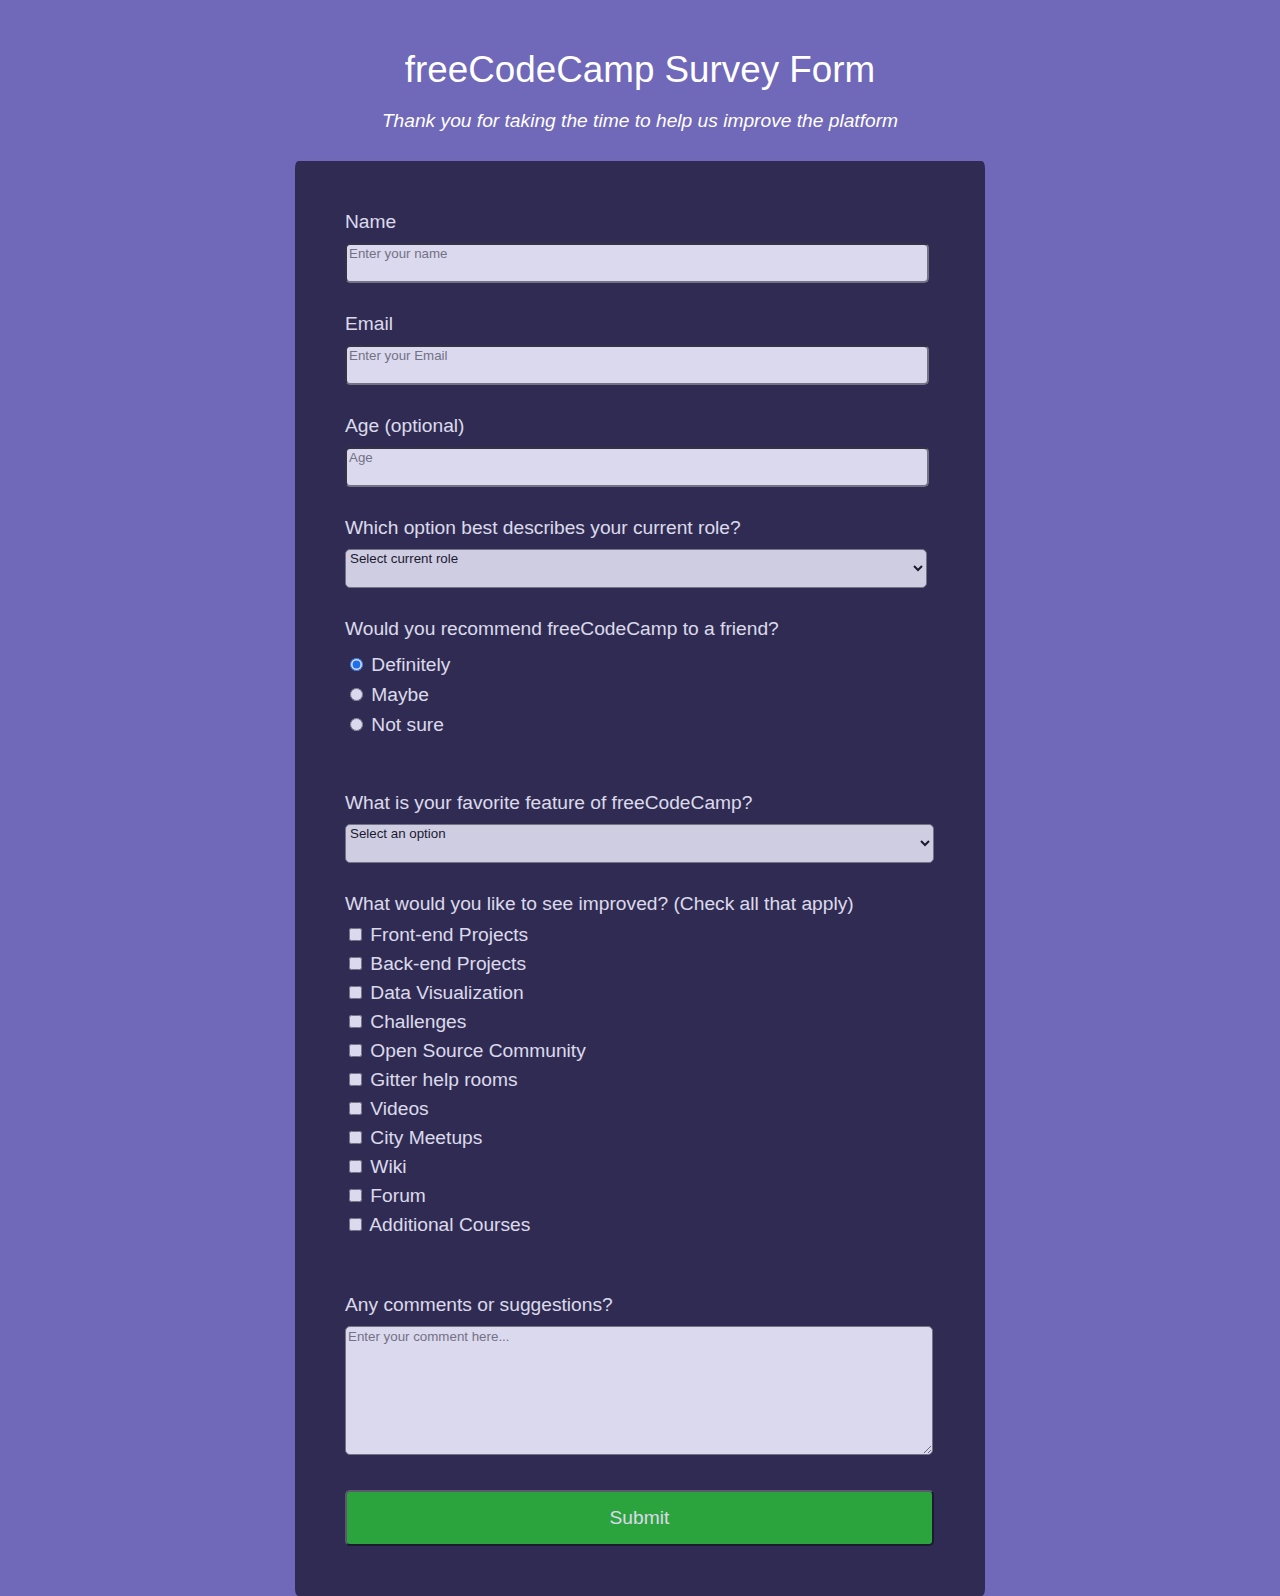
<file: Survey-Form/index.html>
<!DOCTYPE html>
<html lang="en" >
<head>
  <meta charset="UTF-8">
  <title>CodePen - A Pen by yusufuysal</title>
  <link rel="stylesheet" href="./style.css">

</head>
<body>
<!-- partial:index.partial.html -->
<body>
    <div class="container">
        <div id="title-desc">
            <h1 id="title">freeCodeCamp Survey Form</h1>
            <p id="description">
              Thank you for taking the time to help us improve the platform
            </p>
          </div>
      
          <div id="form-container">
            <form action="#" id="survey-form">
              <label id="name-label" for="name">Name</label><br />
              <input
                type="text"
                id="name"
                name="name"
                placeholder="Enter your name"
                required
              /><br />
      
              <label for="email">Email</label><br />
              <input
                type="email"
                id="email"
                name="email"
                placeholder="Enter your Email"
                required
              />
              <br />
              <label for="number">Age (optional)</label><br />
              <input type="number" id="number" name="age" min="10" max="99" placeholder="Age"/><br />
      
              <label for="roles">Which option best describes your current role?</label
              ><br />
              <select id="roles" name="roles" required>
                <option value="info" selected disabled>Select current role</option>
                <option value="student">Student</option>
                <option value="ft-job">Full Time Job</option>
                <option value="ft-learner">Full Time Learner</option>
                <option value="no-ans">Prefer not to say</option>
                <option value="other">Other</option></select
              ><br />
      
              <label for="recom">Would you recommend freeCodeCamp to a friend?</label
              ><br />
              <div id="recom">
                <input type="radio" name="choice" id="def" value="def" checked />
                <label for="def">Definitely</label><br />
      
                <input type="radio" name="choice" id="maybe" value="maybe" />
                <label for="maybe">Maybe</label><br />
      
                <input type="radio" name="choice" id="not-sure" value="not-sure" />
                <label for="not-sure">Not sure</label><br />
              </div>
              <br />
      
              <label for="dropdown"
                >What is your favorite feature of freeCodeCamp?</label
              ><br />
              <select id="dropdown" name="fav-features" required>
                <option value="fav-info" selected disabled>Select an option</option>
                <option value="challenges">Challenges</option>
                <option value="projects">Projects</option>
                <option value="community">Community</option>
                <option value="open-source">Open Source</option></select
              ><br />
      
              <label for="checkboxes"
                >What would you like to see improved? (Check all that apply)
              </label>
      
              <div id="checkboxes">
                <input type="checkbox" id="box-1" name="box-1" value="front-end" />
                <label for="box-1">Front-end Projects</label><br /><br />
                <input type="checkbox" id="box-2" name="box-2" value="back-end" />
                <label for="box-2">Back-end Projects</label><br /><br />
                <input type="checkbox" id="box-3" name="box-3" value="data" />
                <label for="box-3">Data Visualization</label><br /><br />
                <input type="checkbox" id="box-4" name="box-4" value="challenges" />
                <label for="box-4">Challenges</label><br /><br />
                <input type="checkbox" id="box-5" name="box-5" value="open-source" />
                <label for="box-5">Open Source Community</label><br /><br />
                <input type="checkbox" id="box-6" name="box-6" value="rooms" />
                <label for="box-6">Gitter help rooms</label><br /><br />
                <input type="checkbox" id="box-7" name="box-7" value="videos" />
                <label for="box-7">Videos</label><br /><br />
                <input type="checkbox" id="box-8" name="box-8" value="meetup" />
                <label for="box-8">City Meetups</label><br /><br />
                <input type="checkbox" id="box-9" name="box-9" value="wiki" />
                <label for="box-9">Wiki</label><br /><br />
                <input type="checkbox" id="box-10" name="box-10" value="forum" />
                <label for="box-10">Forum</label><br /><br />
                <input
                  type="checkbox"
                  id="box-11"
                  name="box-11"
                  value="add-courses"
                />
                <label for="box-11">Additional Courses</label><br /><br />
              </div>
              <label for="comments">Any comments or suggestions? </label><br />
              <textarea
                placeholder="Enter your comment here..."
                id="comments"
                name="comments"
                rows="7"
                cols="70"
              ></textarea
              ><br />
      
              <input id="submit" type="submit" value="Submit" />
            </form>
          </div>
    </div>
  </body>
<!-- partial -->
  
</body>
</html>
</file>
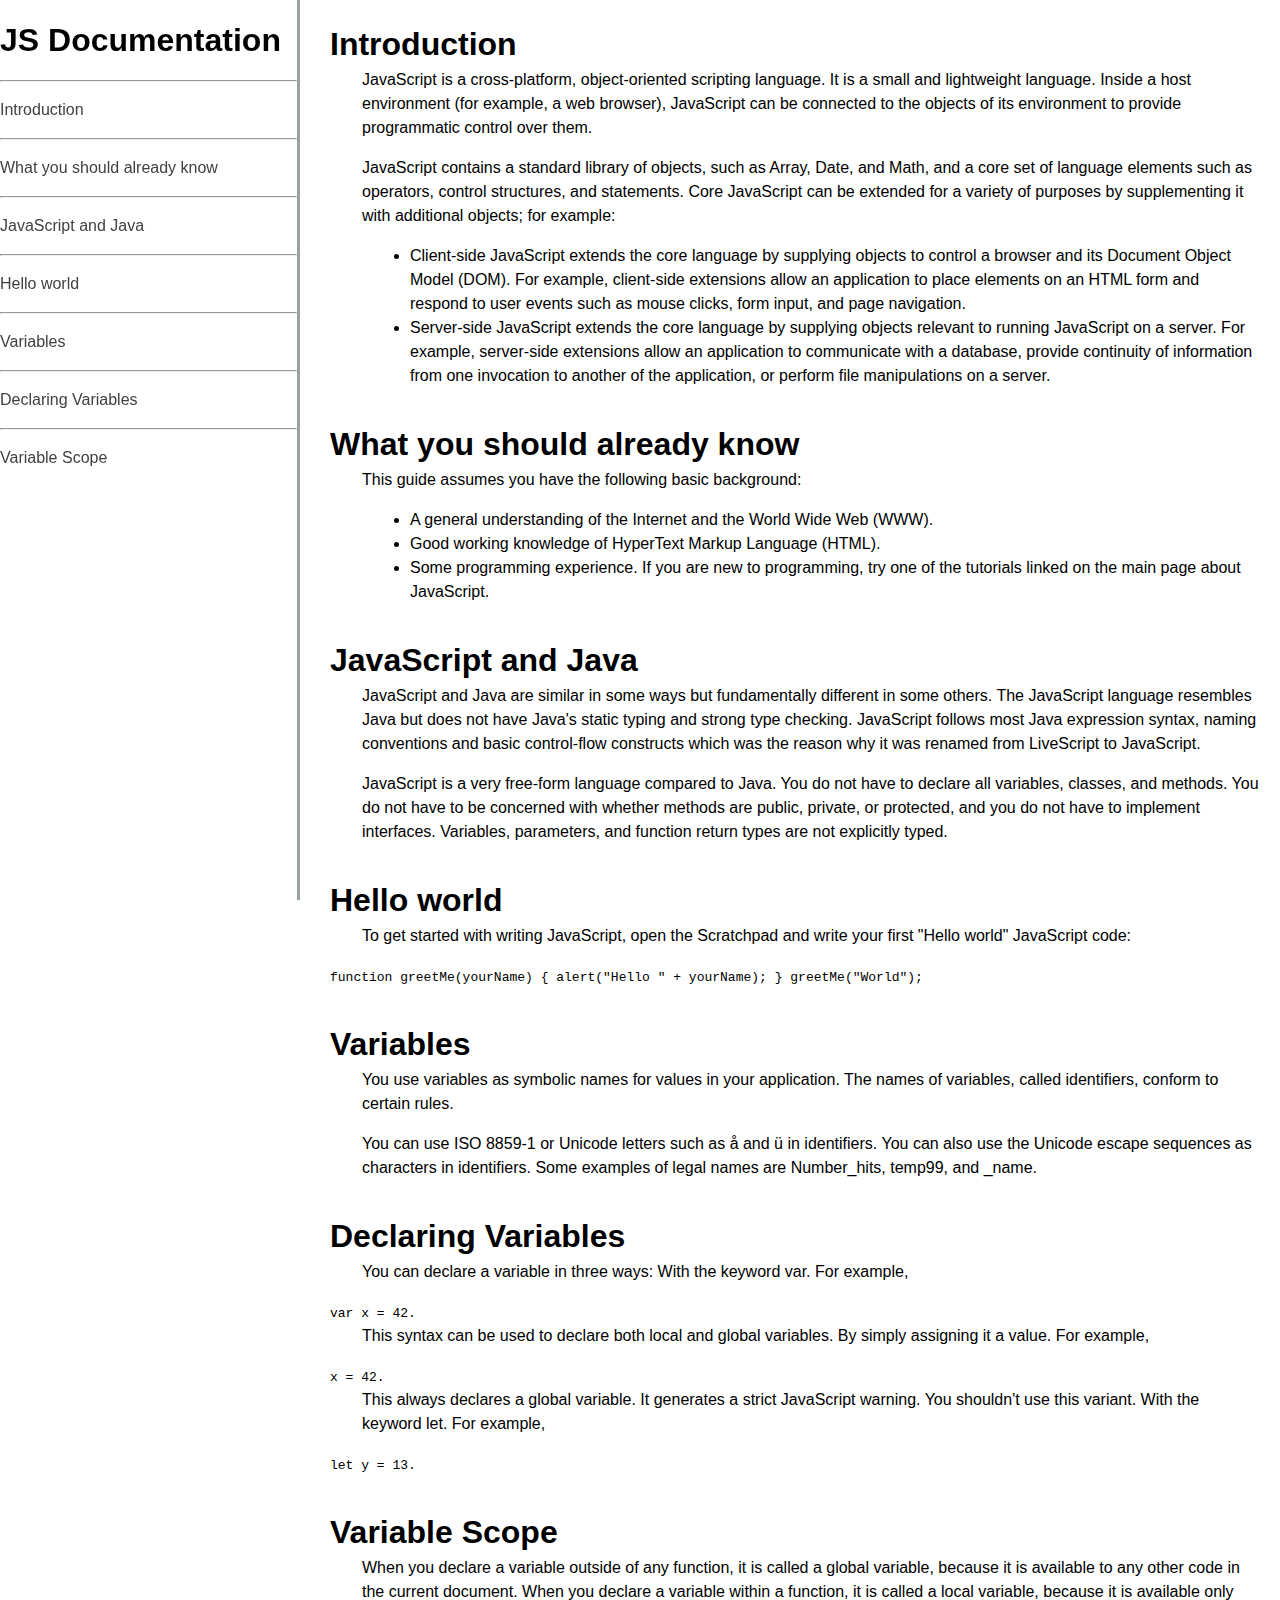
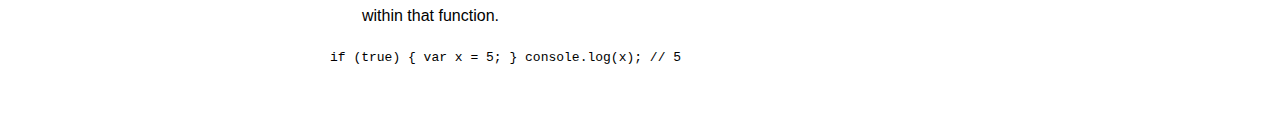
<file: Technical-Documentation-Page/index.html>
<!DOCTYPE html>
<html lang="en" >
<head>
  <meta charset="UTF-8">
  <title>CodePen - Technical Documentation Page</title>
  <link rel="stylesheet" href="./style.css">

</head>
<body>
<!-- partial:index.partial.html -->
<body>
    <nav id="navbar">
      <header><h1>JS Documentation</h1></header>
      <hr />
      <a href="#Introduction" class="nav-link">Introduction</a>
      <hr />
      <a href="#What_you_should_already_know" class="nav-link"
        >What you should already know</a
      >
      <hr />
      <a href="#JavaScript_and_Java" class="nav-link">JavaScript and Java</a>
      <hr />
      <a href="#Hello_world" class="nav-link">Hello world</a>
      <hr />
      <a href="#Variables" class="nav-link">Variables</a>
      <hr />
      <a href="#Declaring_Variables" class="nav-link">Declaring Variables</a>
      <hr />
      <a href="#Variable_Scope" class="nav-link">Variable Scope</a>
    </nav>
    <main id="main-doc">
      <section class="main-section" id="Introduction">
        <header><h1>Introduction</h1></header>
        <p>
          JavaScript is a cross-platform, object-oriented scripting language. It
          is a small and lightweight language. Inside a host environment (for
          example, a web browser), JavaScript can be connected to the objects of
          its environment to provide programmatic control over them.
        </p>
        <p>
          JavaScript contains a standard library of objects, such as Array,
          Date, and Math, and a core set of language elements such as operators,
          control structures, and statements. Core JavaScript can be extended
          for a variety of purposes by supplementing it with additional objects;
          for example:
        </p>
        <ul>
          <li>
            Client-side JavaScript extends the core language by supplying
            objects to control a browser and its Document Object Model (DOM).
            For example, client-side extensions allow an application to place
            elements on an HTML form and respond to user events such as mouse
            clicks, form input, and page navigation.
          </li>
          <li>
            Server-side JavaScript extends the core language by supplying
            objects relevant to running JavaScript on a server. For example,
            server-side extensions allow an application to communicate with a
            database, provide continuity of information from one invocation to
            another of the application, or perform file manipulations on a
            server.
          </li>
        </ul>
      </section>
      <section class="main-section" id="What_you_should_already_know">
        <header><h1>What you should already know</h1></header>
        <p>This guide assumes you have the following basic background:</p>
        <ul>
          <li>
            A general understanding of the Internet and the World Wide Web
            (WWW).
          </li>
          <li>Good working knowledge of HyperText Markup Language (HTML).</li>
          <li>
            Some programming experience. If you are new to programming, try one
            of the tutorials linked on the main page about JavaScript.
          </li>
        </ul>
      </section>
      <section class="main-section" id="JavaScript_and_Java">
        <header><h1>JavaScript and Java</h1></header>
        <p>
          JavaScript and Java are similar in some ways but fundamentally
          different in some others. The JavaScript language resembles Java but
          does not have Java's static typing and strong type checking.
          JavaScript follows most Java expression syntax, naming conventions and
          basic control-flow constructs which was the reason why it was renamed
          from LiveScript to JavaScript.
        </p>
        <p>
          JavaScript is a very free-form language compared to Java. You do not
          have to declare all variables, classes, and methods. You do not have
          to be concerned with whether methods are public, private, or
          protected, and you do not have to implement interfaces. Variables,
          parameters, and function return types are not explicitly typed.
        </p>
      </section>
      <section class="main-section" id="Hello_world">
        <header><h1>Hello world</h1></header>
        <p>
          To get started with writing JavaScript, open the Scratchpad and write
          your first "Hello world" JavaScript code:
        </p>
        <code>
          function greetMe(yourName) { alert("Hello " + yourName); }
          greetMe("World");
        </code>
      </section>
      <section class="main-section" id="Variables">
        <header><h1>Variables</h1></header>
        <p>
          You use variables as symbolic names for values in your application.
          The names of variables, called identifiers, conform to certain rules.
        </p>
        <p>
          You can use ISO 8859-1 or Unicode letters such as å and ü in
          identifiers. You can also use the Unicode escape sequences as
          characters in identifiers. Some examples of legal names are
          Number_hits, temp99, and _name.
        </p>
      </section>
      <section class="main-section" id="Declaring_Variables">
        <header><h1>Declaring Variables</h1></header>
        <p>
          You can declare a variable in three ways: With the keyword var. For
          example,
        </p>
        <code>var x = 42.</code>
        <p>
          This syntax can be used to declare both local and global variables. By
          simply assigning it a value. For example,
        </p>
        <code>x = 42.</code>
        <p>
          This always declares a global variable. It generates a strict
          JavaScript warning. You shouldn't use this variant. With the keyword
          let. For example,
        </p>
        <code>let y = 13.</code>
      </section>
      <section class="main-section" id="Variable_Scope">
        <header><h1>Variable Scope</h1></header>
        <p>
          When you declare a variable outside of any function, it is called a
          global variable, because it is available to any other code in the
          current document. When you declare a variable within a function, it is
          called a local variable, because it is available only within that
          function.
        </p>
        <code>if (true) { var x = 5; } console.log(x); // 5</code>
      </section>
    </main>
  </body>
<!-- partial -->
  
</body>
</html>
</file>
<file: Survey-Form/style.css>
* {
    font-family: sans-serif;   
}

body {
    margin: 0;
    background: rgba(81, 71, 168, 0.82);
    background: url("https://raw.githubusercontent.com/lasjorg/fcc-form-example-image/master/67103817-7c51e200-f18b-11e9-975f-f74561336a9a-lj.jpg") 0 0 no-repeat fixed;
    background-size: cover;
    height: 100%;

}

.container {
    background: rgba(81, 71, 168, 0.82);
    height: 100%;
    overflow: hidden;
    z-index: 2;
}


#title-desc {
    padding-top: 1.5em;
    text-align: center;
    color: #FFF;
}

#title {
    font-size: 2.3em;
    font-weight: 400;
    margin-bottom: 0;
}

#description {
    font-size: 1.2em;
    font-weight: 100;
    font-style: italic;
    padding-bottom: 10px;
}

#form-container {
    width: 50%;
    height: 100%;
    margin: 0 auto;
    background-color: rgba(7, 5, 19, 0.82);
    opacity: 75%;
    border-radius: 0.5%;
    text-align: start;
    padding-top: 50px;
    padding-left: 50px;
    padding-bottom: 50px;
    font-size: 1.2em;
    font-weight: 500;
    color: #FFF;
}


#name {
    width: 90%;
    padding-bottom: 20px;
    margin-top: 10px;
    margin-bottom: 30px;
    border-radius: 5px;
}

#email {
    width: 90%;
    padding-bottom: 20px;
    margin-top: 10px;
    margin-bottom: 30px;
    border-radius: 5px;
}

#number {
    width: 90%;
    padding-bottom: 20px;
    margin-top: 10px;
    margin-bottom: 30px;
    border-radius: 5px;
}

#roles {
    width: 91%;
    padding-bottom: 20px;
    margin-top: 10px;
    margin-bottom: 30px;
    border-radius: 5px;
}

#recom {
    padding-bottom: 20px;
    margin-top: 10px;
    margin-bottom: 10px;
    border-radius: 5px;
    line-height: 30px;
}

#dropdown {
    width: 92%;
    padding-bottom: 20px;
    margin-top: 10px;
    margin-bottom: 30px;
    border-radius: 5px;
}

#checkboxes {
    padding-bottom: 20px;
    margin-top: 10px;
    margin-bottom: 30px;
    border-radius: 5px;
    line-height: 10px;
}

#comments {
    width: 91%;
    padding-bottom: 20px;
    margin-top: 10px;
    margin-bottom: 30px;
    border-radius: 5px;
}

#submit {
    width: 92%;
    padding-bottom: 15px;
    padding-top: 15px;
    background-color: #16b916;
    font-size: 1em;
    font-weight: 500;
    color: #FFF;
    border-radius: 5px;
    cursor: pointer;
}
</file>
<file: Technical-Documentation-Page/style.css>
* {
  padding: 0;
  margin: 0;
  box-sizing: border-box;
}

html {
  height: 100%;
}

body {
  padding-bottom: 0;
  margin: 0;
  display: flex;
  flex-direction: column;
  font-family: "Open Sans", Arial, sans-serif;
  line-height: 1.5;
  flex: 1 1 auto;
  height: 100%;
  position: relative;
  overflow: auto;
}

#navbar {
  position: fixed;
  min-width: 290px;
  top: 0px;
  left: 0px;
  width: 300px;
  height: 100%;
  border-right: solid;
  border-color: rgba(0, 22, 22, 0.4);
}

#navbar header {
  padding-top: 1rem;
  padding-bottom: 1rem;
}

#navbar a {
  text-decoration: none;
  color: rgb(65, 65, 65);
  display: inline-block;
  padding-top: 1rem;
  padding-bottom: 1rem;
}

#main-doc {
  margin-left: 310px;
  padding: 20px;
  margin-bottom: 110px;
}

.main-section {
  margin-bottom: 2rem;
  text-align: left;
}

.main-section p {
  padding-left: 2rem;
  margin-bottom: 1rem;
}

.main-section ul {
  padding-left: 5rem;
}

@media (max-width: 768px) {
  #navbar {
    position: relative;
    height: auto;
    width: 100%;
  }
}
</file>
